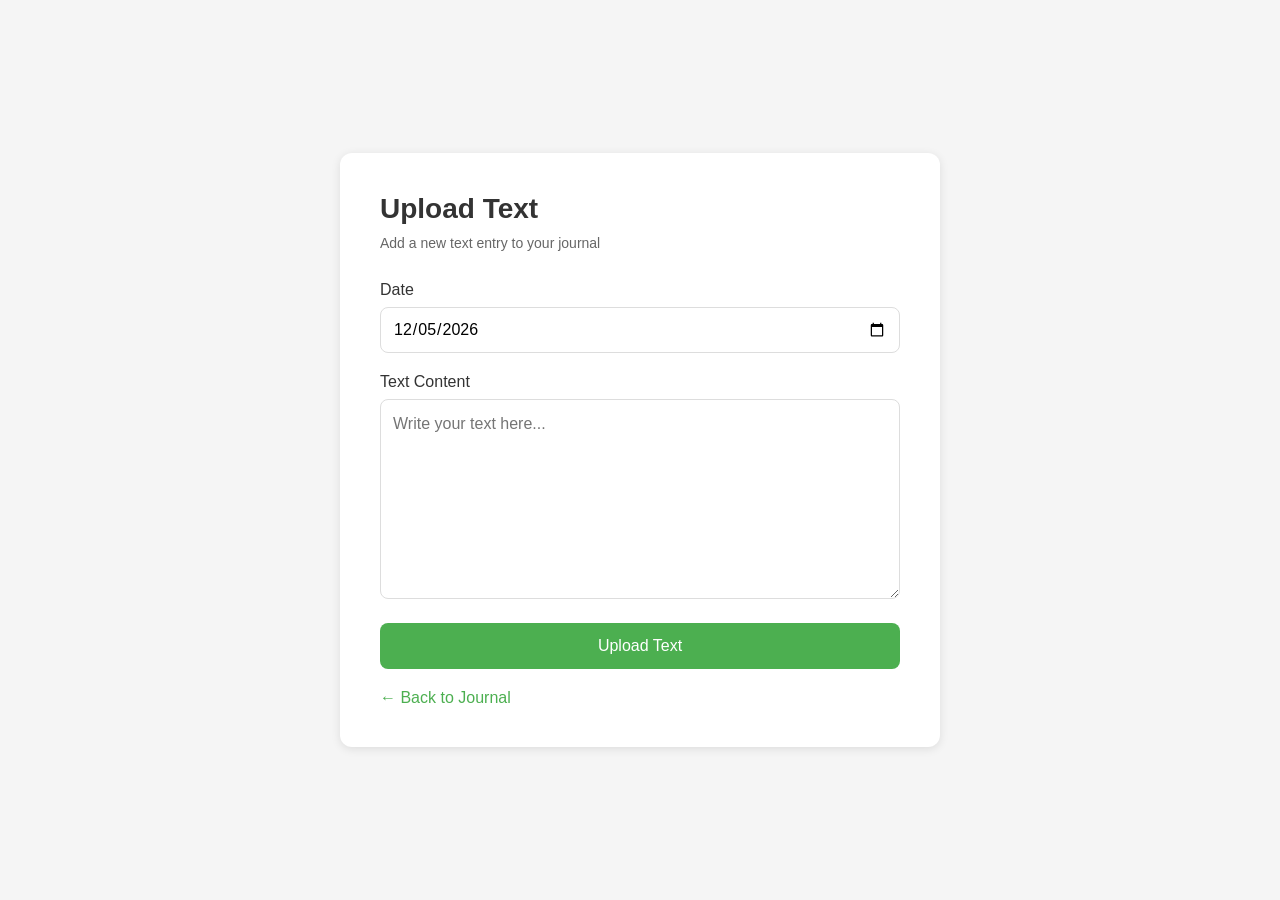
<file: text-upload.html>
<!DOCTYPE html>
<html lang="en">
<head>
  <meta charset="UTF-8">
  <meta name="viewport" content="width=device-width, initial-scale=1.0">
  <title>Upload Text - Journal</title>
  <link rel="icon" type="image/webp" href="favicon.webp">
  <style>
    * {
      margin: 0;
      padding: 0;
      box-sizing: border-box;
    }

    body {
      font-family: -apple-system, BlinkMacSystemFont, "Segoe UI", Roboto, sans-serif;
      background: #f5f5f5;
      padding: 20px;
      min-height: 100vh;
      display: flex;
      align-items: center;
      justify-content: center;
    }

    .container {
      background: white;
      border-radius: 12px;
      padding: 40px;
      max-width: 600px;
      width: 100%;
      box-shadow: 0 2px 10px rgba(0,0,0,0.1);
    }

    h1 {
      font-size: 28px;
      margin-bottom: 10px;
      color: #333;
    }

    .subtitle {
      color: #666;
      margin-bottom: 30px;
      font-size: 14px;
    }

    label {
      display: block;
      margin-bottom: 8px;
      color: #333;
      font-weight: 500;
    }

    input[type="date"] {
      width: 100%;
      padding: 12px;
      border: 1px solid #ddd;
      border-radius: 8px;
      font-size: 16px;
      margin-bottom: 20px;
      font-family: inherit;
    }

    textarea {
      width: 100%;
      min-height: 200px;
      padding: 12px;
      border: 1px solid #ddd;
      border-radius: 8px;
      font-size: 16px;
      resize: vertical;
      margin-bottom: 20px;
      font-family: inherit;
      line-height: 1.5;
    }

    textarea:focus, input:focus {
      outline: none;
      border-color: #4CAF50;
    }

    button {
      background: #4CAF50;
      color: white;
      border: none;
      padding: 14px 24px;
      border-radius: 8px;
      font-size: 16px;
      font-weight: 500;
      cursor: pointer;
      width: 100%;
      transition: background 0.2s;
    }

    button:hover {
      background: #45a049;
    }

    button:disabled {
      background: #ccc;
      cursor: not-allowed;
    }

    .message {
      margin-top: 20px;
      padding: 12px;
      border-radius: 8px;
      display: none;
    }

    .message.success {
      background: #d4edda;
      color: #155724;
      border: 1px solid #c3e6cb;
    }

    .message.error {
      background: #f8d7da;
      color: #721c24;
      border: 1px solid #f5c6cb;
    }

    .back-link {
      display: inline-block;
      margin-top: 20px;
      color: #4CAF50;
      text-decoration: none;
    }

    .back-link:hover {
      text-decoration: underline;
    }
  </style>
</head>
<body>
  <div class="container">
    <h1>Upload Text</h1>
    <p class="subtitle">Add a new text entry to your journal</p>
    
    <form id="uploadForm">
      <label for="date">Date</label>
      <input type="date" id="date" name="date" required>
      
      <label for="content">Text Content</label>
      <textarea id="content" name="content" placeholder="Write your text here..." required></textarea>
      
      <button type="submit" id="submitBtn">Upload Text</button>
    </form>

    <div id="message" class="message"></div>
    
    <a href="/" class="back-link">← Back to Journal</a>
  </div>

  <script>
    const today = new Date().toISOString().split('T')[0];
    document.getElementById('date').value = today;

    document.getElementById('uploadForm').addEventListener('submit', async (e) => {
      e.preventDefault();
      
      const submitBtn = document.getElementById('submitBtn');
      const messageDiv = document.getElementById('message');
      const date = document.getElementById('date').value;
      const content = document.getElementById('content').value.trim();
      
      if (!content) {
        showMessage('Please enter some text content', 'error');
        return;
      }

      submitBtn.disabled = true;
      submitBtn.textContent = 'Uploading...';
      messageDiv.style.display = 'none';

      try {
        const response = await fetch('/api/append-text', {
          method: 'POST',
          headers: {
            'Content-Type': 'application/json',
          },
          body: JSON.stringify({ date, content })
        });

        const result = await response.json();

        if (response.ok) {
          showMessage('Text uploaded successfully!', 'success');
          document.getElementById('content').value = '';
          document.getElementById('date').value = today;
        } else {
          showMessage(result.error || 'Failed to upload text', 'error');
        }
      } catch (error) {
        showMessage('Network error: ' + error.message, 'error');
      } finally {
        submitBtn.disabled = false;
        submitBtn.textContent = 'Upload Text';
      }
    });

    function showMessage(text, type) {
      const messageDiv = document.getElementById('message');
      messageDiv.textContent = text;
      messageDiv.className = 'message ' + type;
      messageDiv.style.display = 'block';
    }
  </script>
</body>
</html>
</file>
